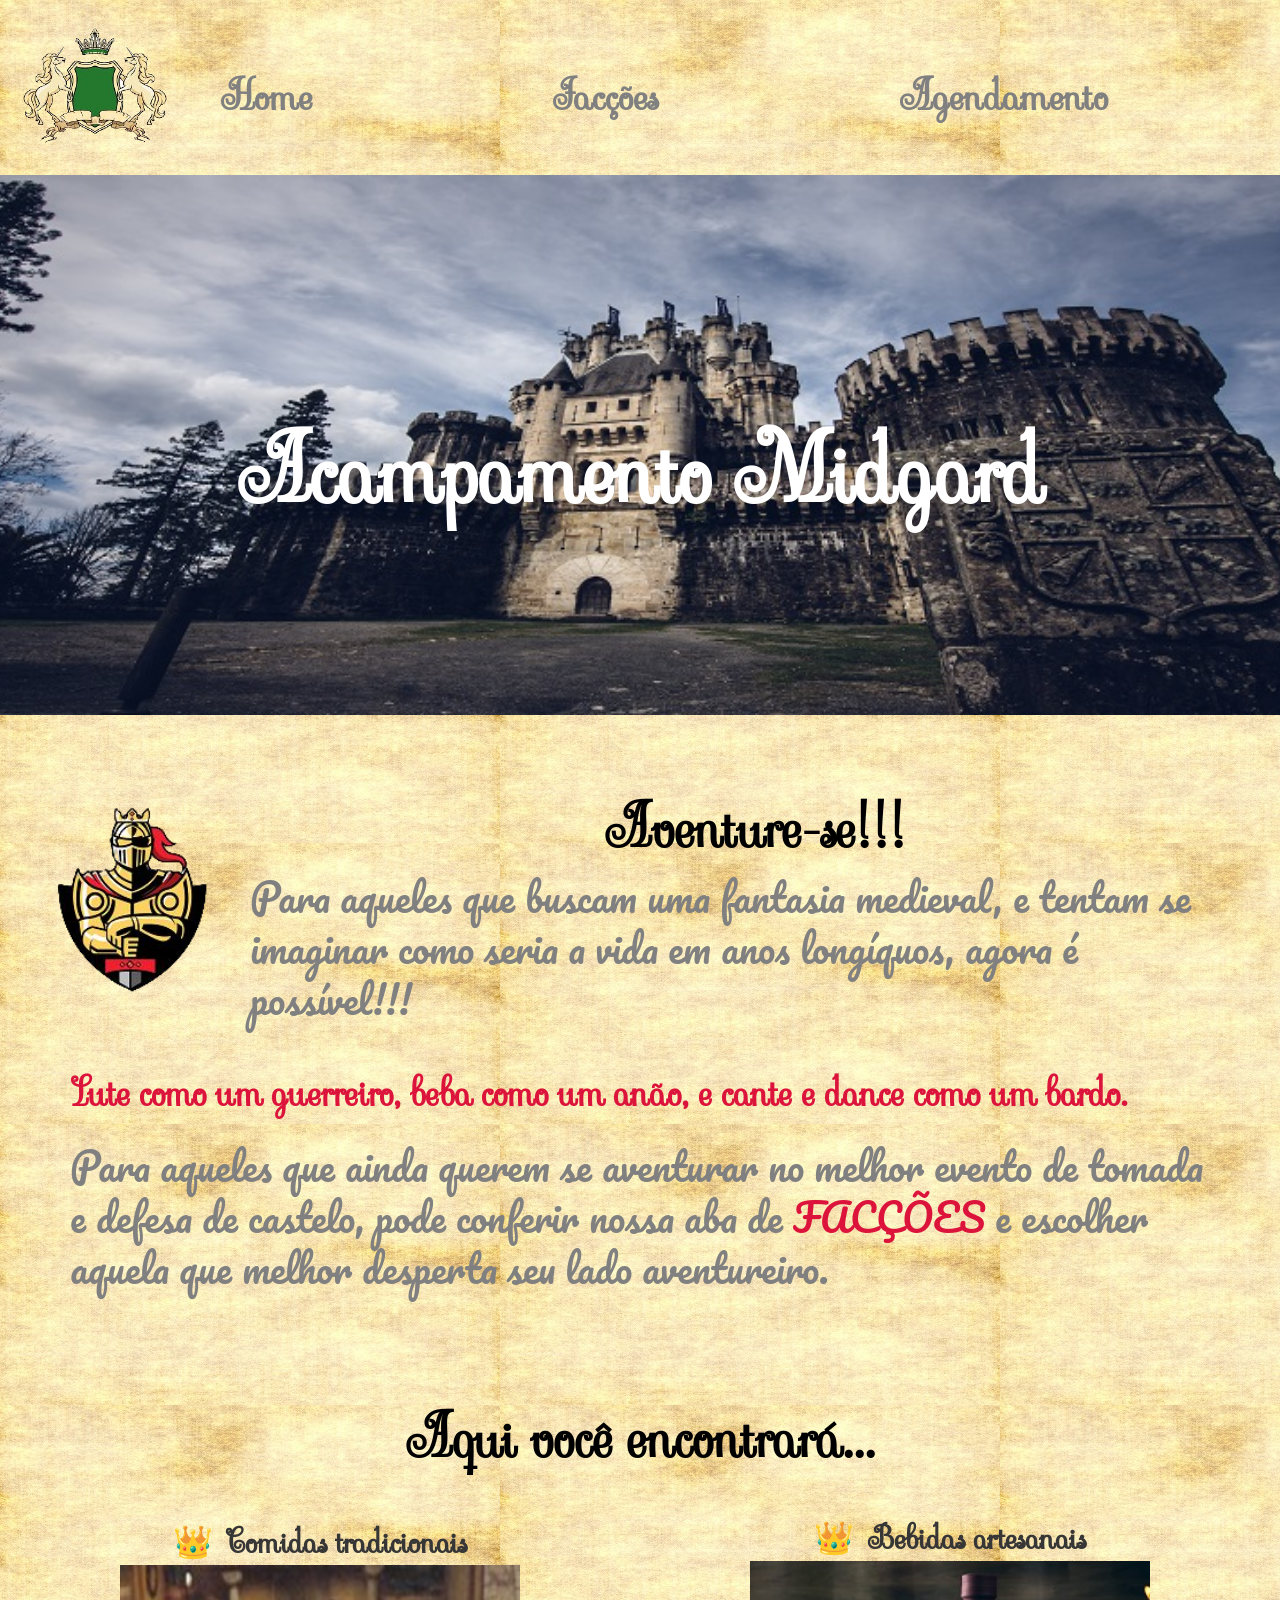
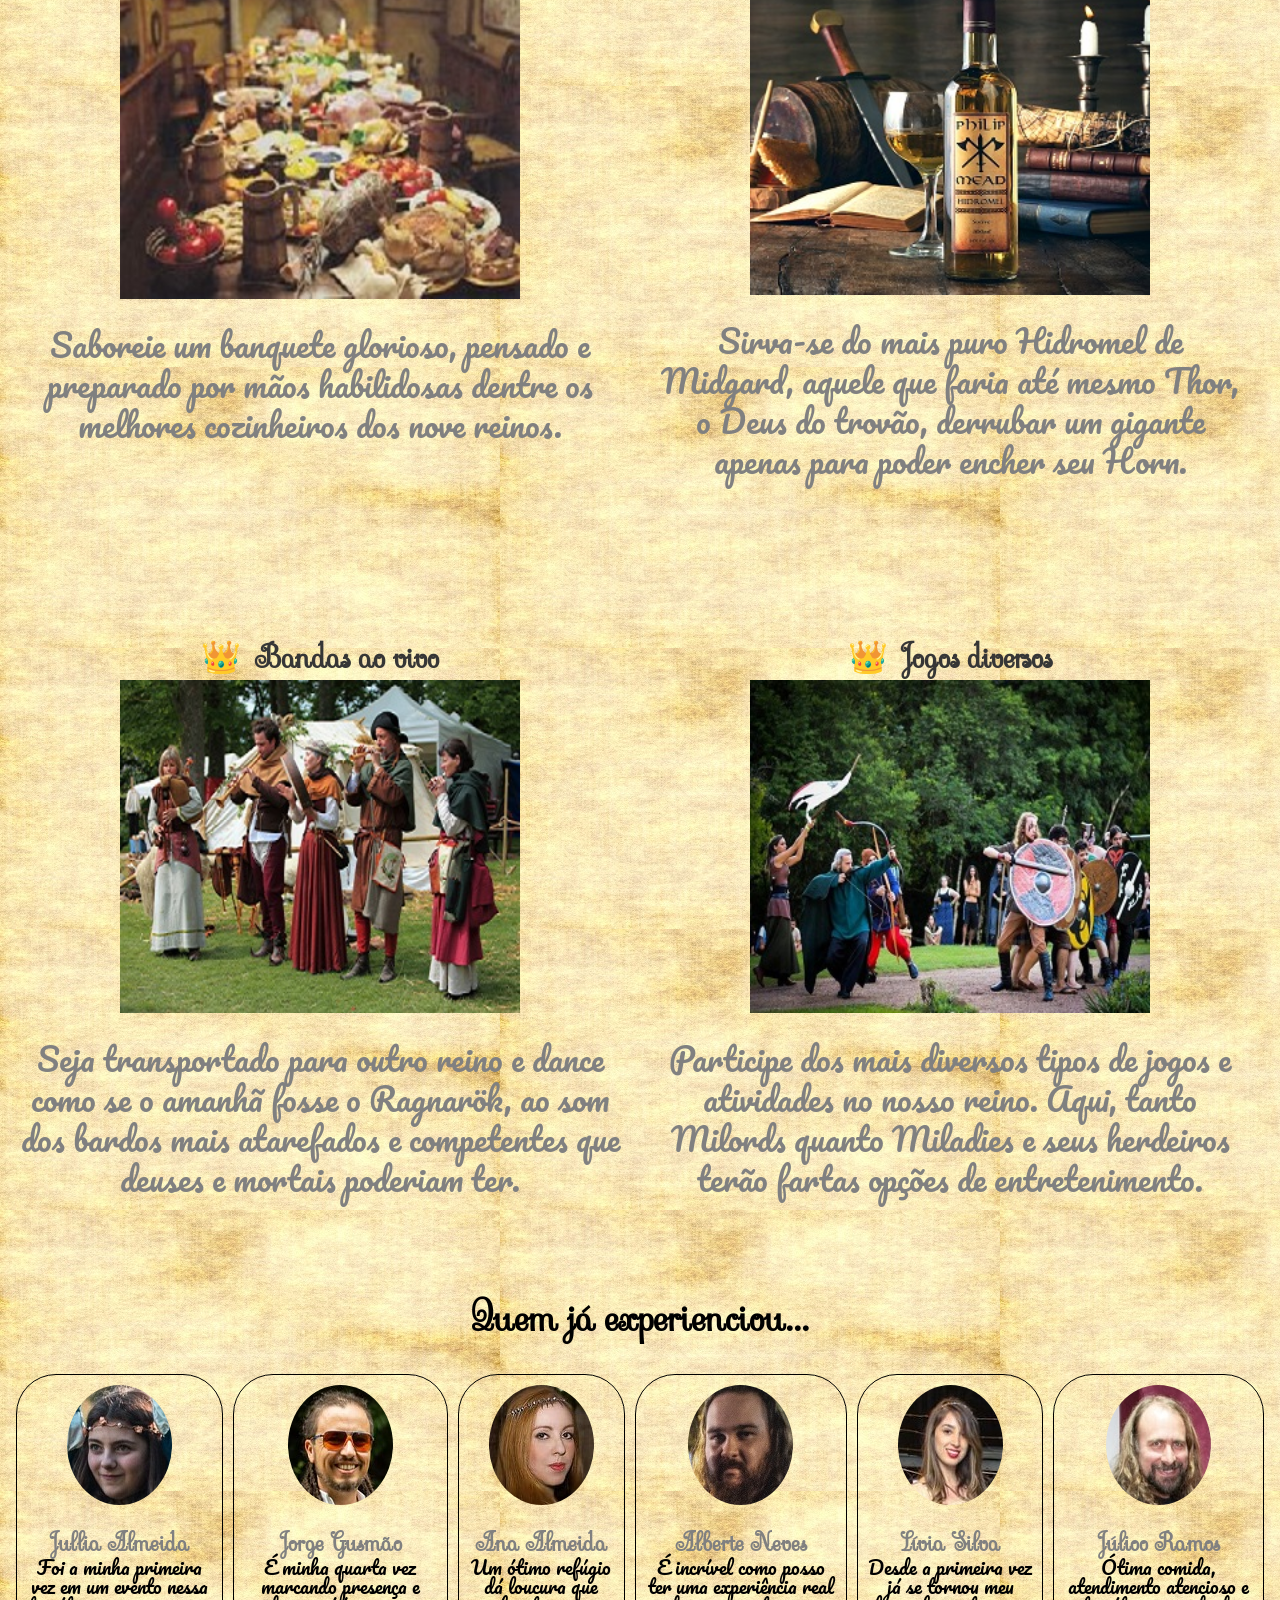
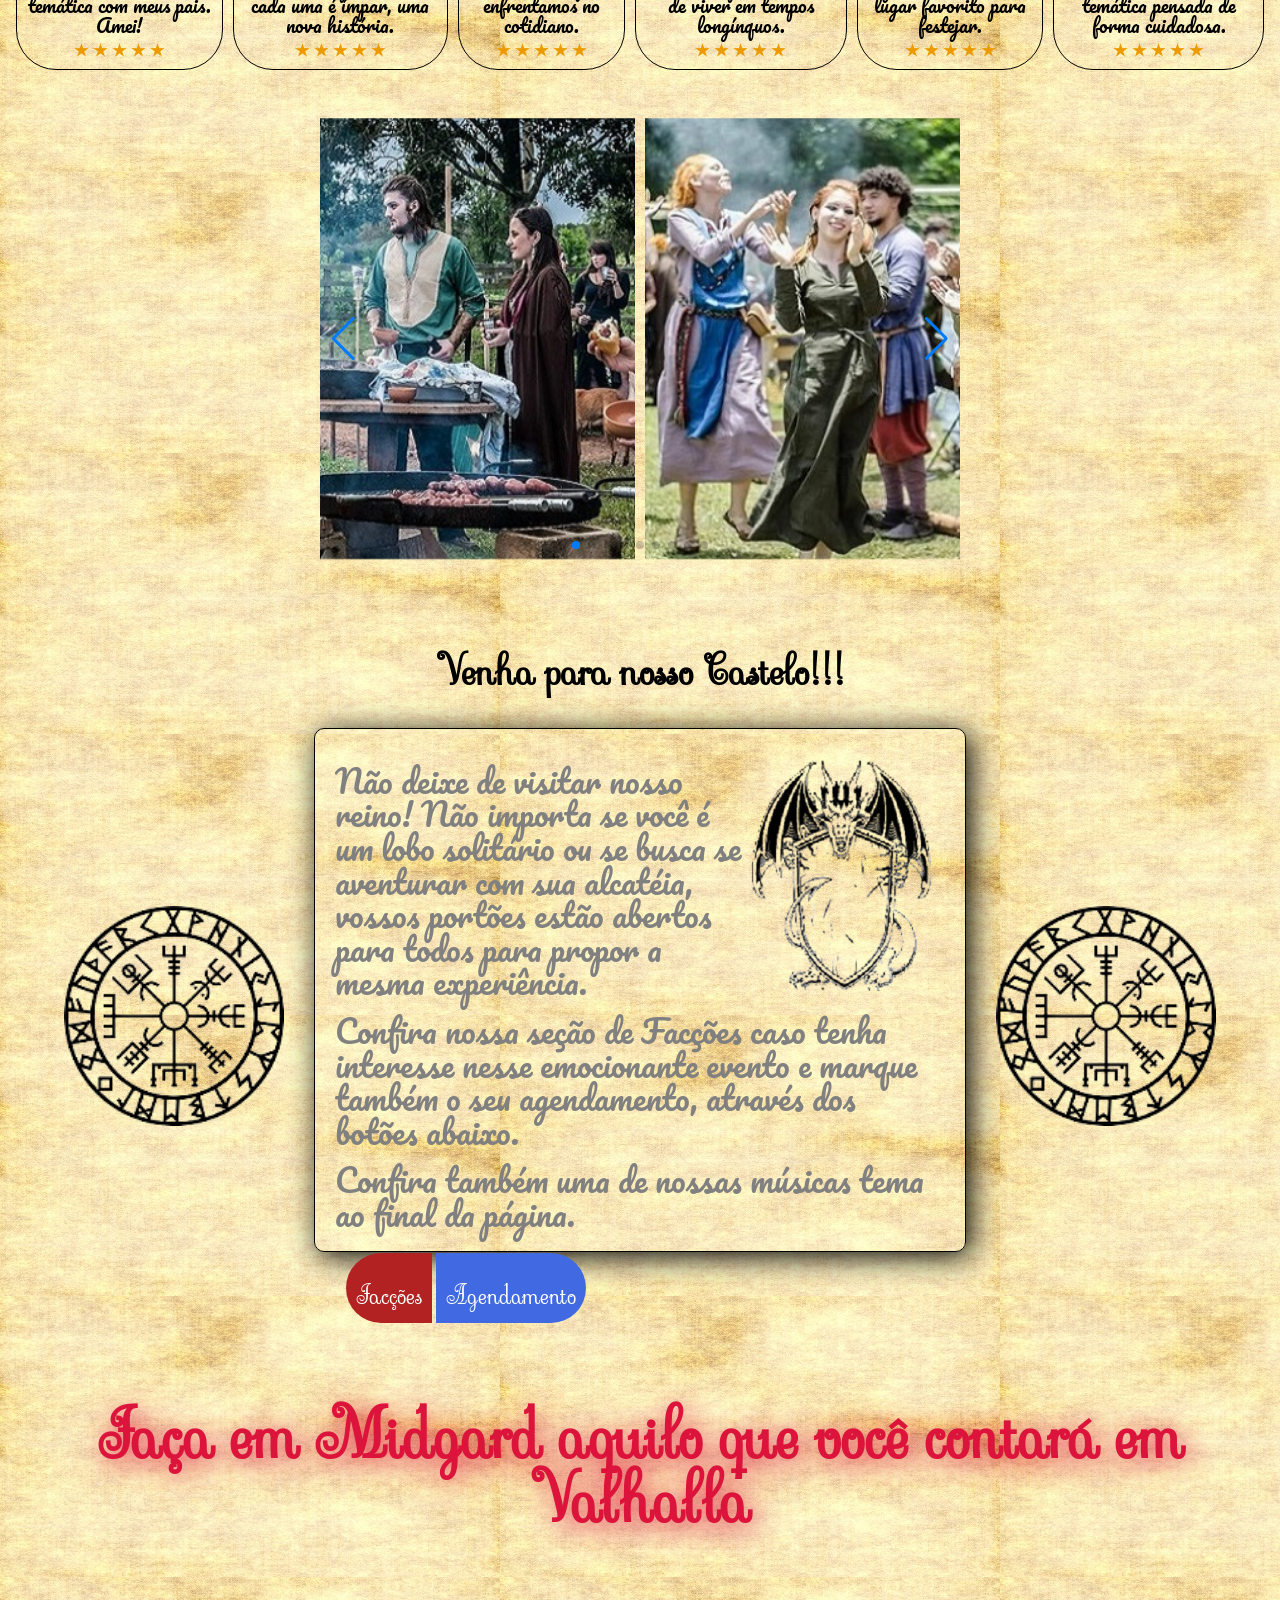
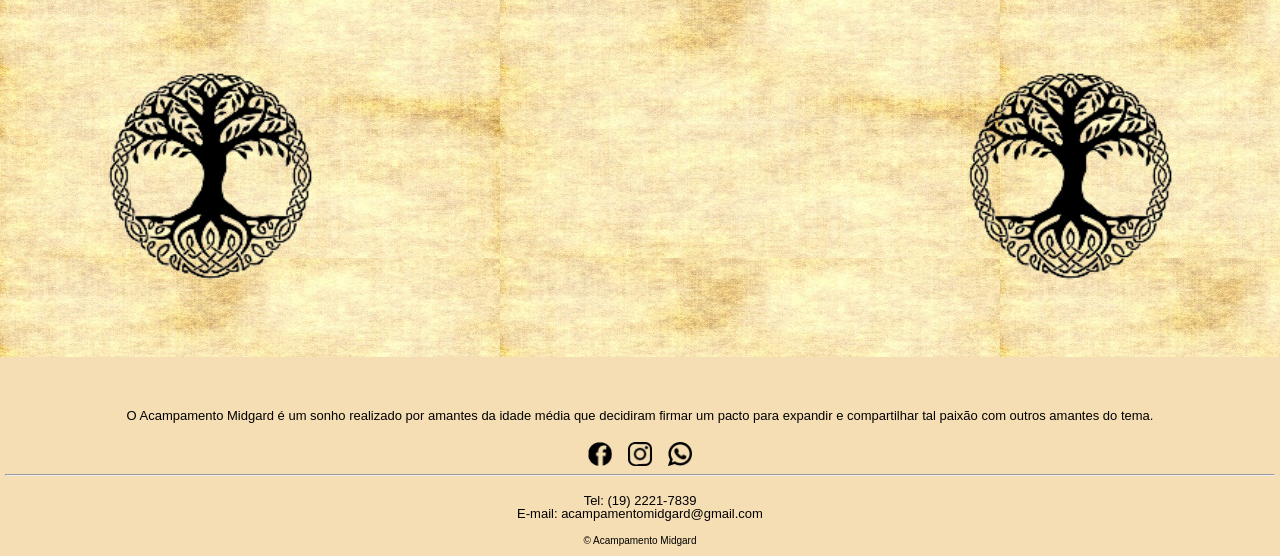
<file: index.html>
<!DOCTYPE html>
<html lang="pt-br">
	<head>
		<meta charset="UTF-8">
		<meta name="viewport" content="width=device-width, initial-scale=1.0">
		<title>Acampamento Midgard</title>
		<link rel="preconnect" href="https://fonts.googleapis.com"><link rel="preconnect" href="https://fonts.gstatic.com" crossorigin><link href="https://fonts.googleapis.com/css2?family=Sevillana&display=swap" rel="stylesheet">
		<link rel="preconnect" href="https://fonts.googleapis.com"><link rel="preconnect" href="https://fonts.gstatic.com" crossorigin><link href="https://fonts.googleapis.com/css2?family=Pacifico&display=swap" rel="stylesheet">
		<link rel="preconnect" href="https://fonts.googleapis.com"><link rel="preconnect" href="https://fonts.gstatic.com" crossorigin><link href="https://fonts.googleapis.com/css2?family=Open+Sans:wght@300&display=swap" rel="stylesheet">
		<link rel="stylesheet" href="./assets/style/reset.css">
		<link rel="stylesheet" href="https://cdn.jsdelivr.net/npm/swiper@8/swiper-bundle.min.css"/>
		<link rel="stylesheet" href="./assets/style/style.css">
		<link rel="stylesheet" href="./assets/style/faccoes.css">
		<link rel="stylesheet" href="./assets/style/responsivo.css">
		<link rel="stylesheet" href="./assets/style/agendamento.css">
	</head>

	<body>
		<header class="cabecalho">
			<div>
				<img src="./assets/img/44117.png" alt="Imagem de um logo com dois cavalos e um escudo verde ao meio" class="cabecalho__imagem">
			</div>
			<div class="cabecalho__links">
				<nav>
					<ul class="cabecalho__lista">
						<li><a href="index.html" class="cabecalho__link">Home</a></li>
						<li><a href="faccoes.html" class="cabecalho__link">Facções</a></li>
						<li><a href="agendamento.html" class="cabecalho__link">Agendamento</a></li>
					</ul>
				</nav>
			</div>
		</header>

		<main>
		<h1 class="titulo-principal">Acampamento Midgard</h1>
		<section class="introducao">
			<img src="./assets/img/300.png" alt="imagem de um cavaleiro com armadura dourada" class="introducao__imagem">
			<h2 class="introducao__titulo"> Aventure-se!!!</h2>
			<p class="introducao__texto">Para aqueles que buscam uma fantasia medieval, e tentam se imaginar como seria a vida em anos longíquos, agora é possível!!!</p>
			<p class="introducao__texto especial"> Lute como um guerreiro, beba como um anão, e cante e dance como um bardo.</p>
			<p class="introducao__texto">Para aqueles que ainda querem se aventurar no melhor evento de tomada e defesa de castelo, pode conferir nossa aba de <b>Facções</b> e escolher aquela que melhor desperta seu lado aventureiro.</p>
		</section>

		<section class="atividades">
			<h2 class="atividades__titulo">Aqui você encontrará...</h2>
			<ul class="atividades__lista">
				<li class="atividades__item">
					<h3 class="atividades__titulos">Comidas tradicionais</h3>
					<img src="./assets/img/comida.jpg" alt="mesa com comidas" class="atividades__imagem">
				<div class="atividades__divisao">
					<img src="./assets/img/estandarte.png" alt="estandarte">
					<p class="atividades__texto">Saboreie um banquete glorioso, pensado e preparado por mãos habilidosas dentre os melhores cozinheiros dos nove reinos.</p>
					<img src="./assets/img/estandarte.png" alt="estandarte">
				</div>
				</li>
				<li class="atividades__item">
					<h3 class="atividades__titulos">Bebidas artesanais</h3>
					<img src="./assets/img/hidromel.jpg" alt="garrafa de hidromel" class="atividades__imagem">
				<div class="atividades__divisao">
					<img src="./assets/img/estandarte.png" alt="estandarte">
					<p class="atividades__texto">Sirva-se do mais puro Hidromel de Midgard, aquele que faria até mesmo Thor, o Deus do trovão, derrubar um gigante apenas para poder encher seu Horn.</p>
					<img src="./assets/img/estandarte.png" alt="estandarte">
				</div>
				</li>
				<li class="atividades__item">
					<h3 class="atividades__titulos">Bandas ao vivo</h3>
					<img src="./assets/img/banda.jpg" alt="banda medieval" class="atividades__imagem">
				<div class="atividades__divisao">
					<img src="./assets/img/estandarte.png" alt="estandarte">
					<p class="atividades__texto">Seja transportado para outro reino e dance como se o amanhã fosse o Ragnarök, ao som dos bardos mais atarefados e competentes que deuses e mortais poderiam ter.</p>
					<img src="./assets/img/estandarte.png" alt="estandarte">
				</div>
				</li>
				<li class="atividades__item">
					<h3 class="atividades__titulos">Jogos diversos</h3>
					<img src="./assets/img/medieval.jpg" alt="pessoas em fantasias medievais" class="atividades__imagem">
				<div class="atividades__divisao">
					<img src="./assets/img/estandarte.png">
					<p class="atividades__texto">Participe dos mais diversos tipos de jogos e atividades no nosso reino. Aqui, tanto Milords quanto Miladies e seus herdeiros terão fartas opções de entretenimento.</p>
					<img src="./assets/img/estandarte.png">
				</div>
				</li>
			</ul>
		</section>

		<h2 class="depoimentos__titulo">Quem já experienciou...</h2>
		<section class="depoimentos">
			<div class="depoimentos__container">
			 <div class="depoimentos__clientes">
			   	<img src="./assets/img/rosto1.jpg" class="depoimentos__foto">
			    <h3 class="depoimentos__nome">Jullia Almeida</h3>
			   	<p class="depoimentos__texto">Foi a minha primeira vez em um evento nessa temática com meus pais. Amei!</p>
			   	<img src="./assets/img/estrelas.png" class="depoimentos__estrelas">
			  </div>
		     <div class="depoimentos__clientes">
		    	<img src="./assets/img/rosto2.jpg" class="depoimentos__foto">
		    	<h3 class="depoimentos__nome">Jorge Gusmão</h3>
		    	<p class="depoimentos__texto">É minha quarta vez marcando presença e cada uma é ímpar, uma nova história.</p>
			    <img src="./assets/img/estrelas.png" class="depoimentos__estrelas">
			  </div>
			  <div class="depoimentos__clientes">
		    	<img src="./assets/img/rosto3.jpg" class="depoimentos__foto">
		    	<h3 class="depoimentos__nome">Ana Almeida</h3>
		    	<p class="depoimentos__texto">Um ótimo refúgio dá loucura que enfrentamos no cotidiano.</p>
			    <img src="./assets/img/estrelas.png" class="depoimentos__estrelas">
			  </div>
			  <div class="depoimentos__clientes">
		    	<img src="./assets/img/rosto4.jpg" class="depoimentos__foto">
		    	<h3 class="depoimentos__nome">Alberte Neves</h3>
		    	<p class="depoimentos__texto">É incrível como posso ter uma experiência real de viver em tempos longínquos.</p>
			    <img src="./assets/img/estrelas.png" class="depoimentos__estrelas">
			  </div>
			  <div class="depoimentos__clientes">
		    	<img src="./assets/img/rosto5.jpg" class="depoimentos__foto">
		    	<h3 class="depoimentos__nome">Lívia Silva</h3>
		    	<p class="depoimentos__texto">Desde a primeira vez já se tornou meu lugar favorito para festejar.</p>
			    <img src="./assets/img/estrelas.png" class="depoimentos__estrelas">
			  </div>
			  <div class="depoimentos__clientes">
		    	<img src="./assets/img/rosto6.jpg" class="depoimentos__foto">
		    	<h3 class="depoimentos__nome">Júlioo Ramos</h3>
		    	<p class="depoimentos__texto">Ótima comida, atendimento atencioso e temática pensada de forma cuidadosa.</p>
			    <img src="./assets/img/estrelas.png" class="depoimentos__estrelas">
			  </div>
			 </div>
		</section>

		<section class="fotos">
			<!-- Slider main container -->
			<div class="carrossel__container">
			<div class="swiper">
			  <!-- Additional required wrapper -->
			  <!-- If we need pagination -->
			  <div class="swiper-pagination"></div>

			  <div class="swiper-wrapper">
			    <!-- Slides -->
			    <div class="swiper-slide"><img src="./assets/img/medieval1.jpg" alt=""></div>
			    <div class="swiper-slide"><img src="./assets/img/medieval2.jpg" alt=""></div>
			    <div class="swiper-slide"><img src="./assets/img/medieval3.jpg" alt=""></div>
			    <div class="swiper-slide"><img src="./assets/img/medieval4.jpg" alt=""></div>
			    <div class="swiper-slide"><img src="./assets/img/medieval5.jpg" alt=""></div>
			    <div class="swiper-slide"><img src="./assets/img/medieval6.jpg" alt=""></div>
			    <div class="swiper-slide"><img src="./assets/img/medieval7.jpg" alt=""></div>
			    <div class="swiper-slide"><img src="./assets/img/medieval8.jpg" alt=""></div>
			    <div class="swiper-slide"><img src="./assets/img/medieval9.jpg" alt=""></div>
			    <div class="swiper-slide"><img src="./assets/img/medieval10.jpg" alt=""></div>
			  </div>

			  <!-- If we need navigation buttons -->
			  <div class="swiper-button-prev"></div>
			  <div class="swiper-button-next"></div>
			</div>
		</section>

		<section class="secao-final">
			<h2 class="secao-final__titulo">Venha para nosso Castelo!!!</h2>
			<div class="secao-final__divisao">
				<div>
					<img src="./assets/img/simbolo2.png" class="secao-final__simbolo">
				</div>
			<div>
				<div class="secao-final__container">
					<img src="./assets/img/1260.png" class="secao-final__imagem">
					<p class="secao-final__texto">Não deixe de visitar nosso reino! Não importa se você é um lobo solitário ou se busca se aventurar com sua alcatéia, vossos portões estão abertos para todos para propor a mesma experiência.</p>
					<p class="secao-final__texto">Confira nossa seção de Facções caso tenha interesse nesse emocionante evento e marque também o seu agendamento, através dos botões abaixo.</p>
					<p class="secao-final__texto">Confira também uma de nossas músicas tema ao final da página.</p>
				</div>
				<div class="secao-final__container-seguinte">
					<a href="faccoes.html" class="secao-final__botao">Facções</a>
					<a href="agendamento.html" class="secao-final__botao">Agendamento</a>
				</div>
			</div>
				<div>
					<img src="./assets/img/simbolo2.png" class="secao-final__simbolo">
				</div>
			</div>
		</section>

		<h2 class="texto-final">Faça em Midgard aquilo que você contará em Valhalla</h2>
		<section class="fim">
			<div>
				<img src="./assets/img/simbolo3.png">
			</div>
			<div class="video">
				<iframe width="100%" height="315" src="https://www.youtube.com/embed/-3qjtPdaYlY" title="YouTube video player" frameborder="0" allow="accelerometer; autoplay; clipboard-write; encrypted-media; gyroscope; picture-in-picture; web-share" allowfullscreen></iframe>
			</div>
			<div>
				<img src="./assets/img/simbolo3.png">
			</div>
		</section>

		<footer class="rodape">
			<p class="rodape__texto">O Acampamento Midgard é um sonho realizado por amantes da idade média que decidiram firmar um pacto para expandir e compartilhar tal paixão com outros amantes do tema.</p>
			<div class="rodape__icones">
				<img src="./assets/img/icone1.png" class="rodape__imagem">
				<img src="./assets/img/icone2.png" class="rodape__imagem">
				<img src="./assets/img/icone3.png" class="rodape__imagem">
			</div>
			<hr/>
			<div class="rodape__contato">
				<p class="rodape__contato-texto">Tel: (19) 2221-7839</p>
				<p class="rodape__contato-texto">E-mail: acampamentomidgard@gmail.com</p>
				<p class="rodape__contato-texto-final">&copy; Acampamento Midgard</p>
			</div>
		</footer>
		</main>

	<script src="https://cdn.jsdelivr.net/npm/swiper@8/swiper-bundle.min.js"></script>
	<script>
		const swiper = new Swiper('.swiper', {
  			spaceBetween: 10,
  			 slidesPerView: 2,
  			 pagination: {
    			el: '.swiper-pagination',
    			type: 'bullets',
  			},
		});
	</script>
	</body>
	
</html>
</file>
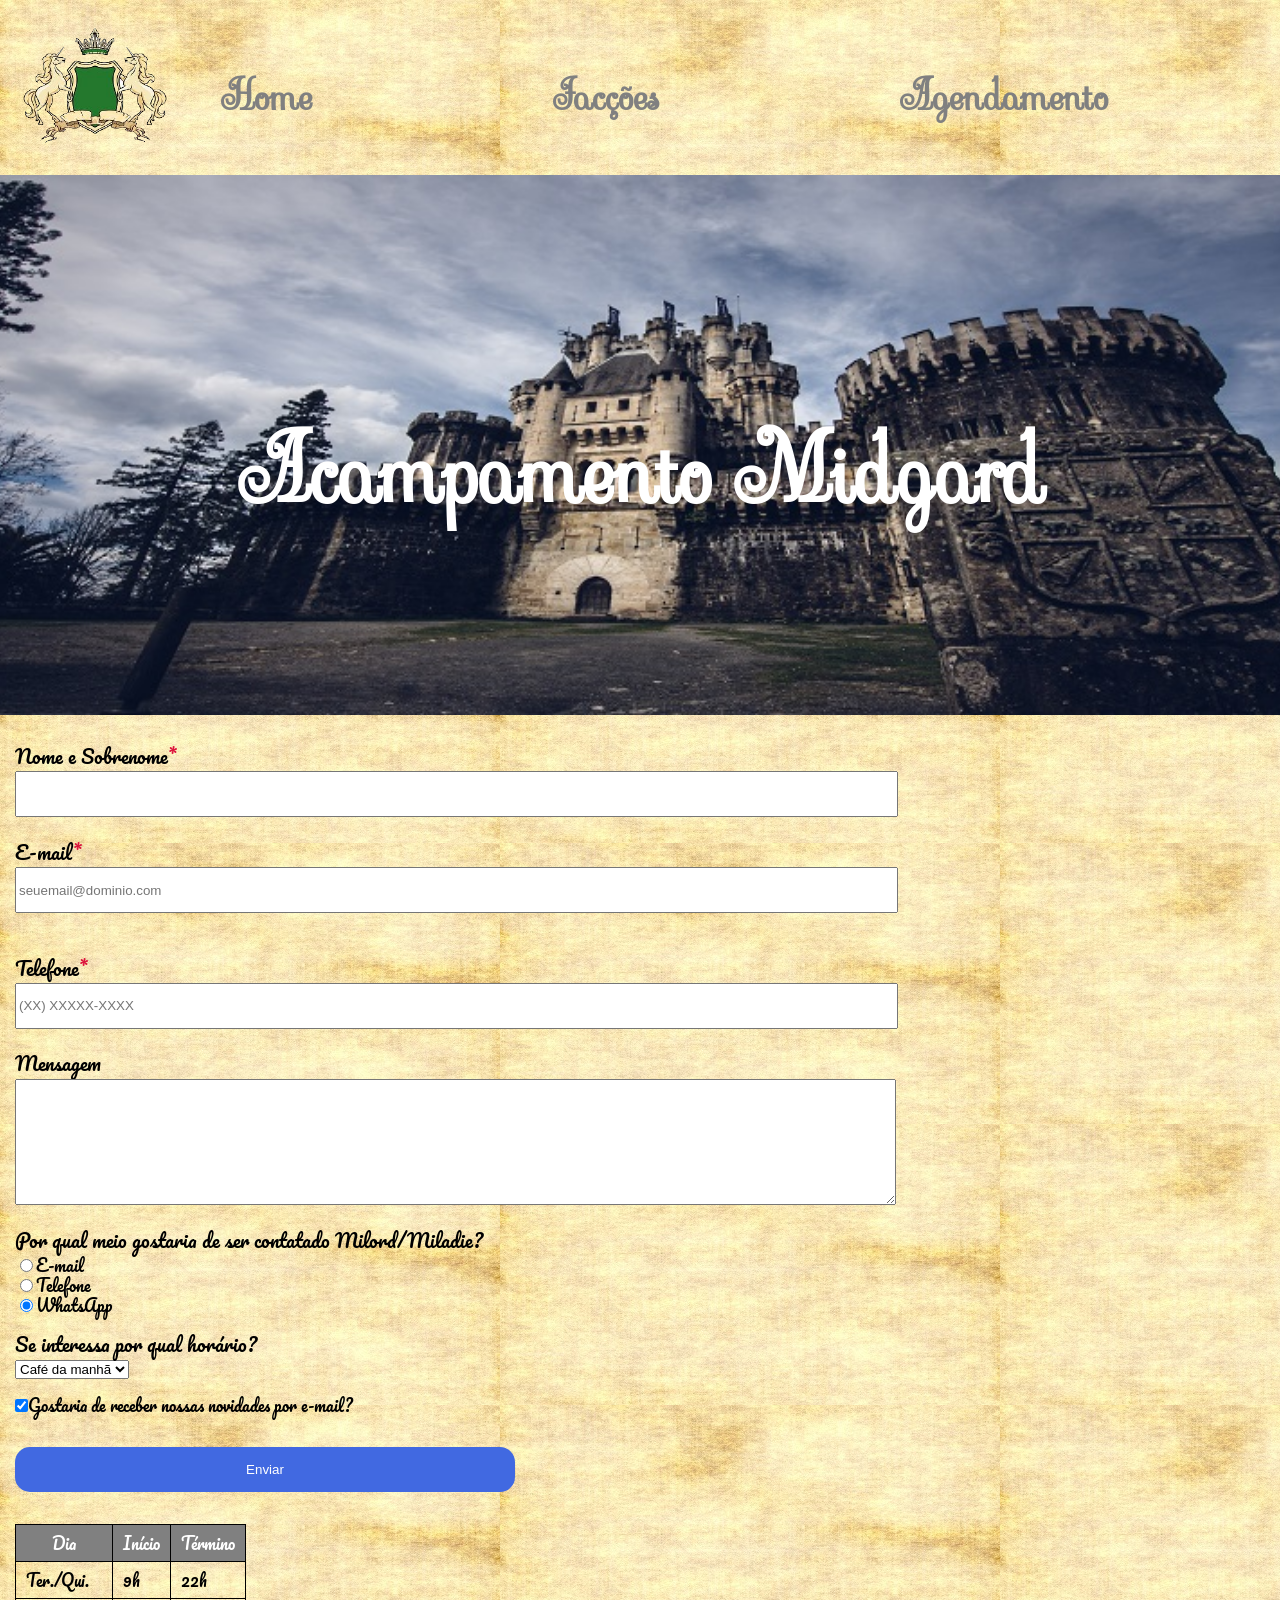
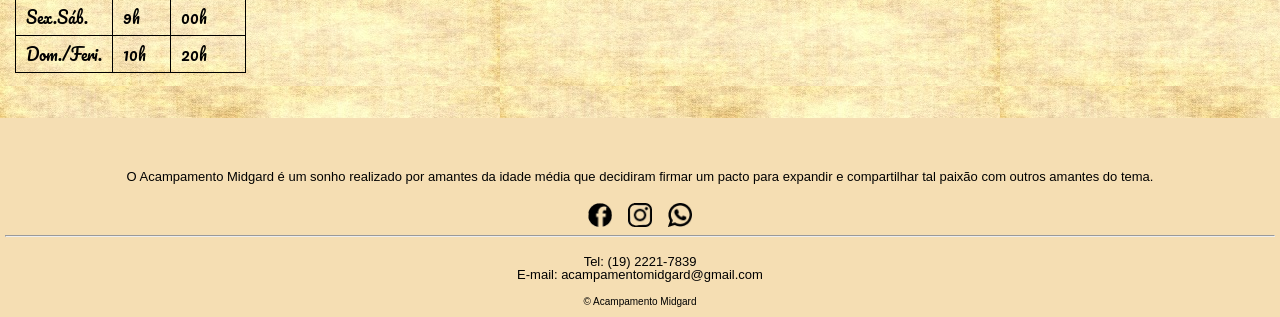
<file: agendamento.html>
<!DOCTYPE html>
<html lang="pt-br">
	<head>
		<meta charset="UTF-8">
		<meta name="viewport" content="width=device-width, initial-scale=1.0">
		<title>Acampamento Midgard</title>
		<link rel="preconnect" href="https://fonts.googleapis.com"><link rel="preconnect" href="https://fonts.gstatic.com" crossorigin><link href="https://fonts.googleapis.com/css2?family=Sevillana&display=swap" rel="stylesheet">
		<link rel="preconnect" href="https://fonts.googleapis.com"><link rel="preconnect" href="https://fonts.gstatic.com" crossorigin><link href="https://fonts.googleapis.com/css2?family=Pacifico&display=swap" rel="stylesheet">
		<link rel="preconnect" href="https://fonts.googleapis.com"><link rel="preconnect" href="https://fonts.gstatic.com" crossorigin><link href="https://fonts.googleapis.com/css2?family=Open+Sans:wght@300&display=swap" rel="stylesheet">
		<link rel="stylesheet" href="./assets/style/reset.css">
		<link rel="stylesheet" href="https://cdn.jsdelivr.net/npm/swiper@8/swiper-bundle.min.css"/>
		<link rel="stylesheet" href="./assets/style/style.css">
		<link rel="stylesheet" href="./assets/style/faccoes.css">
		<link rel="stylesheet" href="./assets/style/responsivo.css">
		<link rel="stylesheet" href="./assets/style/agendamento.css">
	</head>

	<body>
		<header class="cabecalho">
			<div>
				<img src="./assets/img/44117.png" class="cabecalho__imagem">
			</div>
			<div class="cabecalho__links">
				<nav>
					<ul class="cabecalho__lista">
						<li><a href="index.html" class="cabecalho__link">Home</a></li>
						<li><a href="faccoes.html" class="cabecalho__link">Facções</a></li>
						<li><a href="agendamento.html" class="cabecalho__link">Agendamento</a></li>
					</ul>
				</nav>
			</div>
		</header>

		<main>
			<h1 class="titulo-principal">Acampamento Midgard</h1>
			<section class="formulario">
				<form class="formularios">
					<div>
						<label for="nome" class="formulario__nome">Nome e Sobrenome<b>*</b></label>
						<input type="name" id="nome e sobrenome" class="formulario__tipo">

						<label for="email" class="formulario__nome">E-mail<b>*</b></label>
						<input type="email" id="email" placeholder="seuemail@dominio.com" class="formulario__tipo">

						<label for="telefone" class="formulario__nome">Telefone<b>*</b></label>
						<input type="tel" id="telefone" placeholder="(XX) XXXXX-XXXX" class="formulario__tipo">

						<label for="mensagem" class="formulario__nome">Mensagem</label>
						<textarea cols="50" rows="10" id="mensagem" class="formulario__mensagem"></textarea>
					</div>

					<fieldset>
						<legend class="formulario__nome">Por qual meio gostaria de ser contatado Milord/Miladie?</legend>
						<label for="radio-email" class="formulario__contato"><input type="radio" name="contato" value="email" id="radio-email">E-mail</label>
						<label for="radio-telefone" class="formulario__contato"><input type="radio" name="contato" value="telefone" id="radio-telefone">Telefone</label>
						<label for="radio-whatsapp" class="formulario__contato"><input type="radio" name="contato" value="whatsapp" id="radio-whatsapp" checked>WhatsApp</label>

						<label class="formulario__nome">Se interessa por qual horário?</label>
						<select>
							<option>Café da manhã</option>
							<option>Almoço</option>
							<option>Janta</option>
						</select>
					</fieldset>

					<label><input type="checkbox" checked class="caixa">Gostaria de receber nossas novidades por e-mail?</label>

					<input type="submit" value="Enviar" class="enviar">
				</form>
			</section>

				<table>
				<thead>
					<th>Dia</th>
					<th>Início</th>
					<th>Término</th>
				</thead>
				<tbody>
					<tr>
						<td>Ter./Qui.</td>
						<td>9h</td>
						<td>22h</td>
					</tr>
					<tr>
						<td>Sex.Sáb.</td>
						<td>9h</td>
						<td>00h</td>
					</tr>
					<tr>
						<td>Dom./Feri.</td>
						<td>10h</td>
						<td>20h</td>
					</tr>
				</tbody>
			</table>

			<footer class="rodape">
			<p class="rodape__texto">O Acampamento Midgard é um sonho realizado por amantes da idade média que decidiram firmar um pacto para expandir e compartilhar tal paixão com outros amantes do tema.</p>
			<div class="rodape__icones">
				<img src="./assets/img/icone1.png" class="rodape__imagem">
				<img src="./assets/img/icone2.png" class="rodape__imagem">
				<img src="./assets/img/icone3.png" class="rodape__imagem">
			</div>
			<hr/>
			<div class="rodape__contato">
				<p class="rodape__contato-texto">Tel: (19) 2221-7839</p>
				<p class="rodape__contato-texto">E-mail: acampamentomidgard@gmail.com</p>
				<p class="rodape__contato-texto-final">&copy; Acampamento Midgard</p>
			</div>
		</footer>
		</main>

	</body>
	</html>
</file>
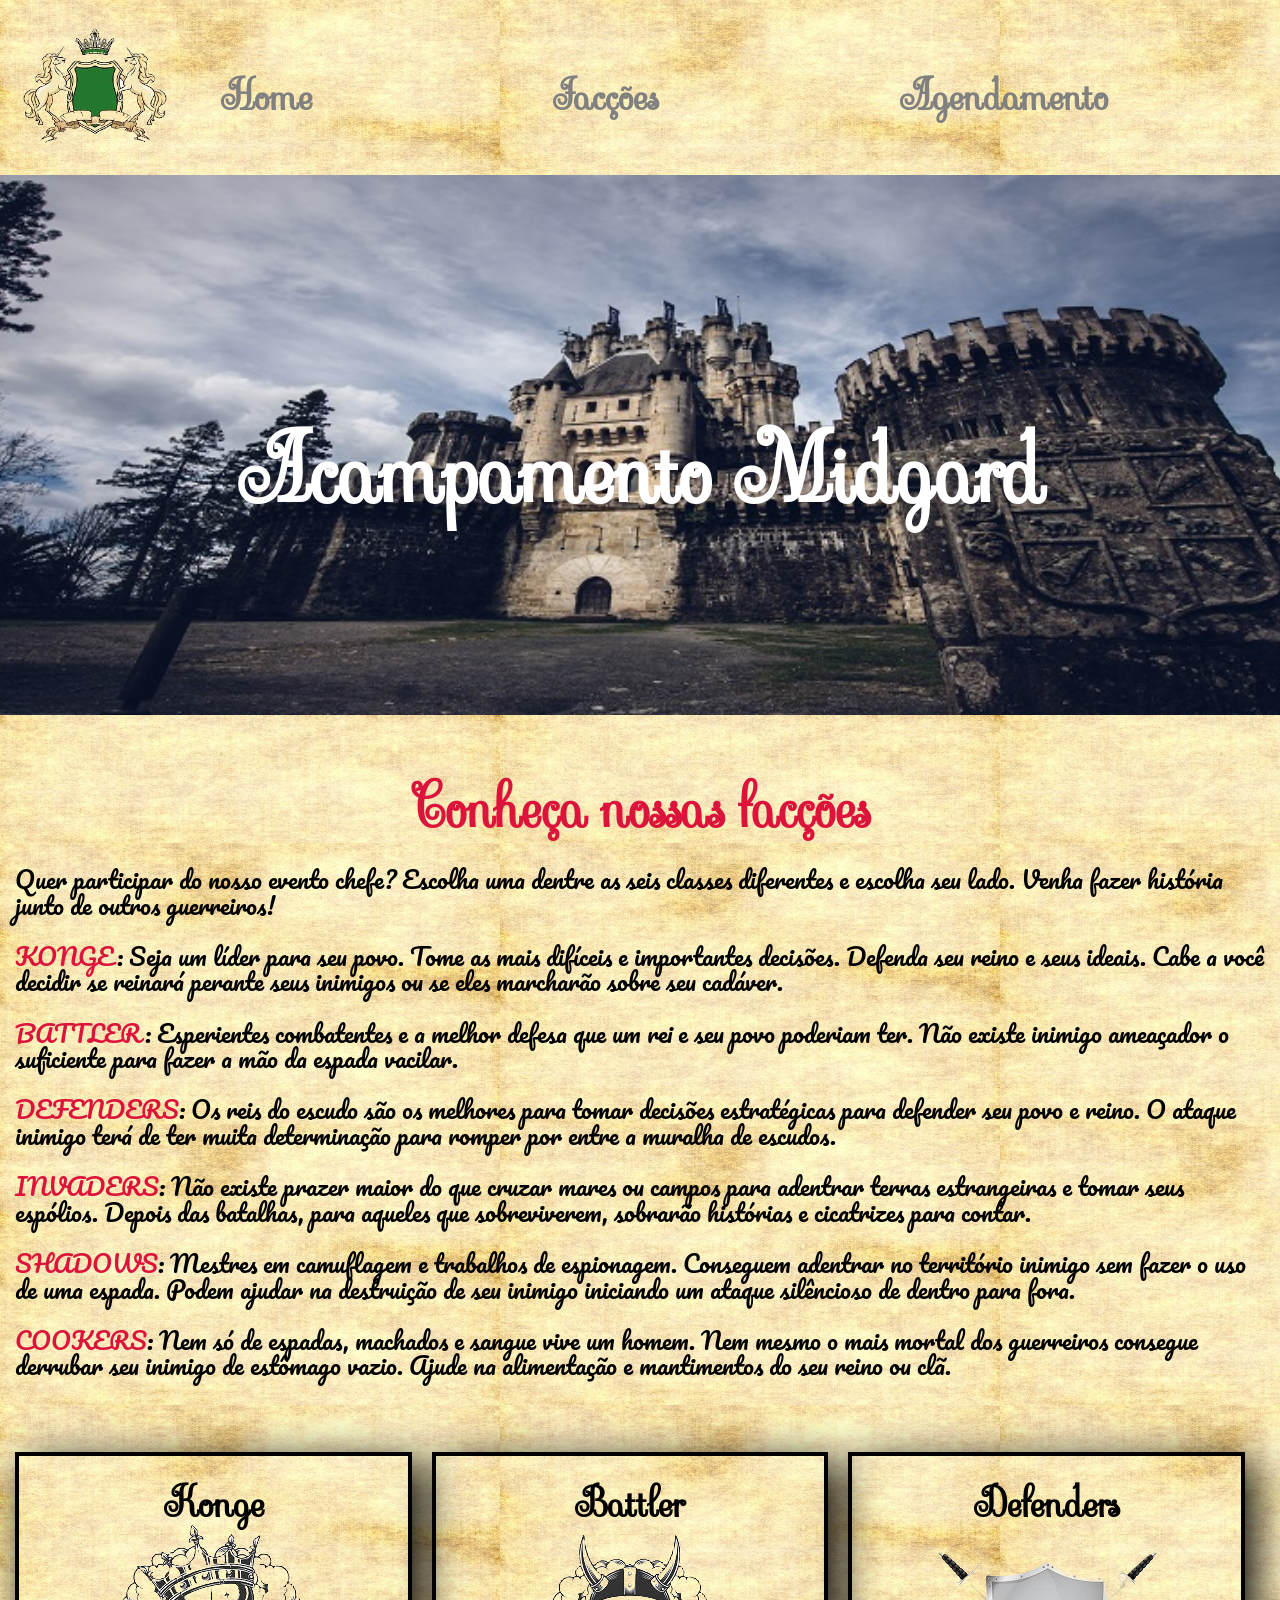
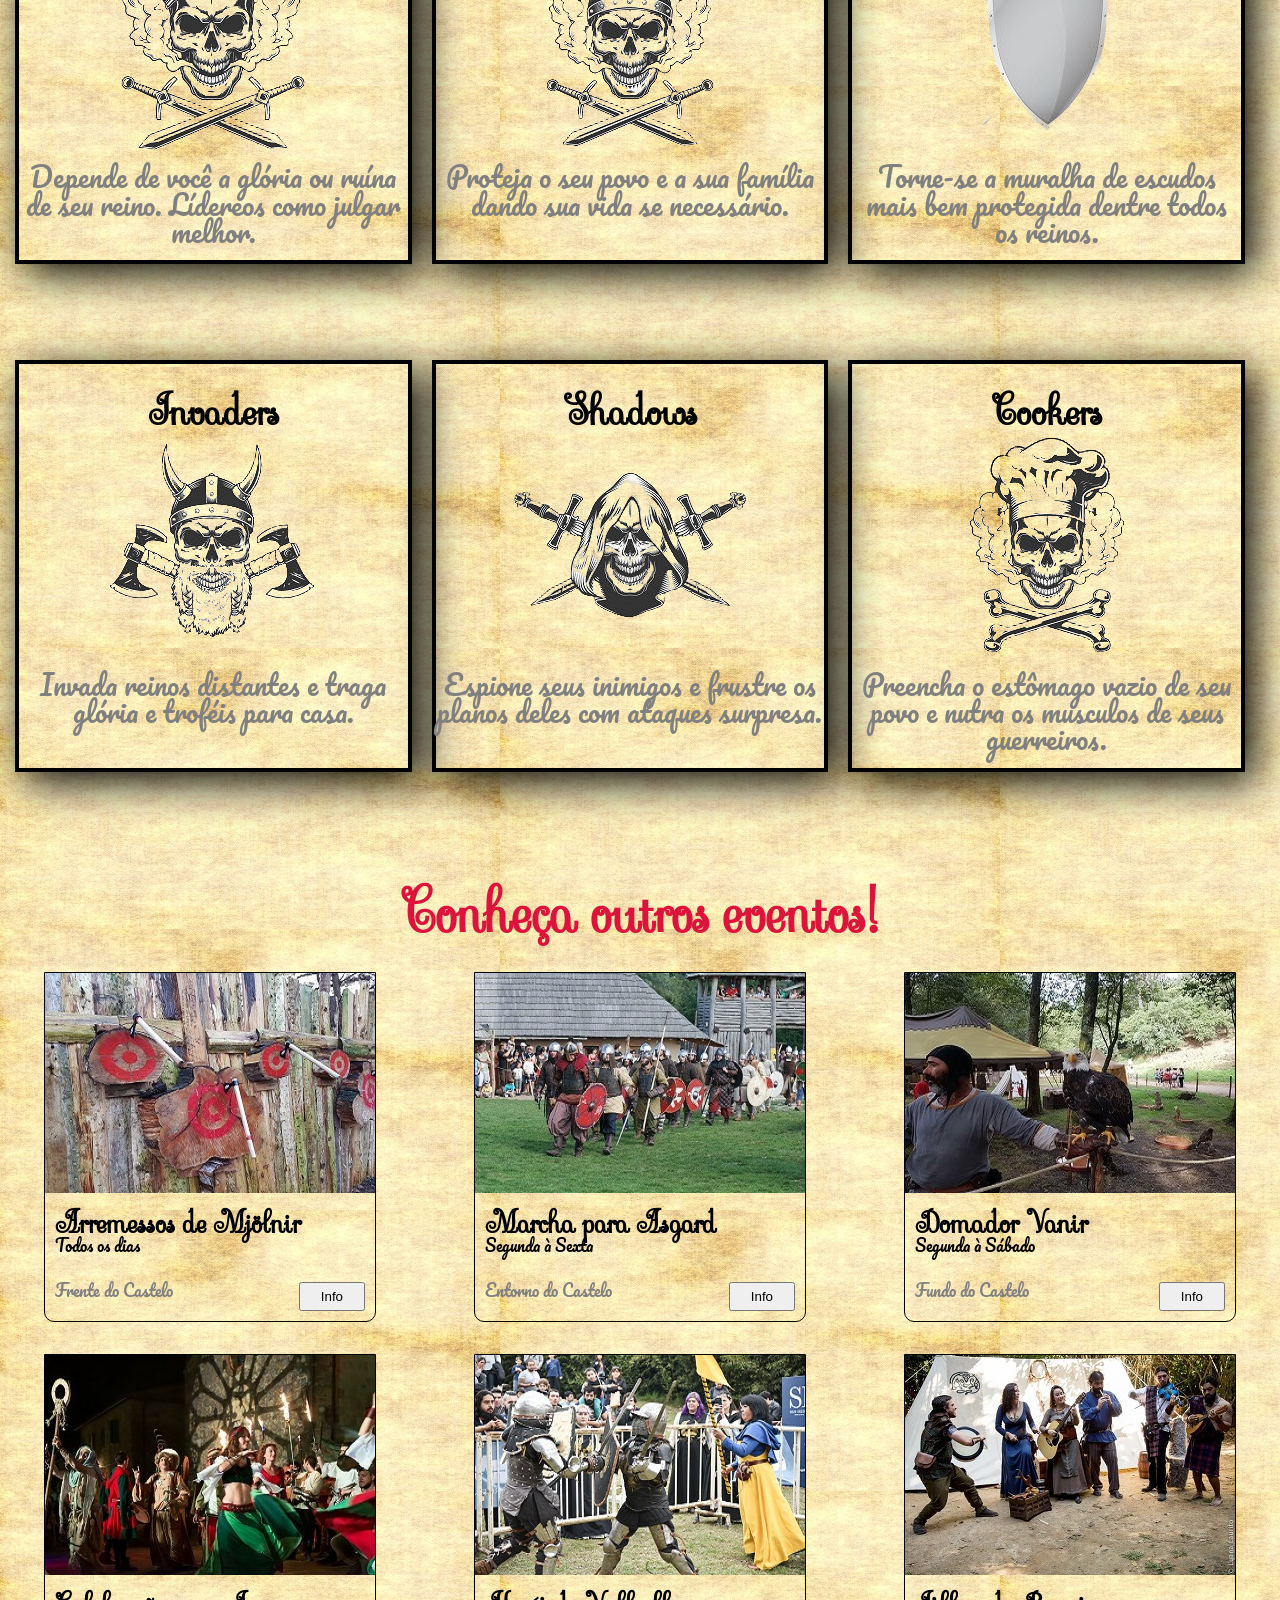
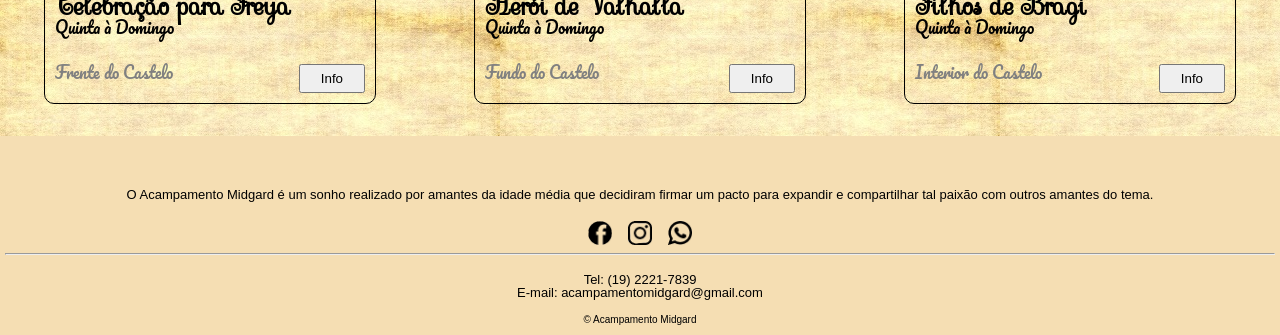
<file: faccoes.html>
<!DOCTYPE html>
<html lang="pt-br">
	<head>
		<meta charset="UTF-8">
		<meta name="viewport" content="width=device-width, initial-scale=1.0">
		<title>Acampamento Midgard</title>
		<link rel="preconnect" href="https://fonts.googleapis.com"><link rel="preconnect" href="https://fonts.gstatic.com" crossorigin><link href="https://fonts.googleapis.com/css2?family=Sevillana&display=swap" rel="stylesheet">
		<link rel="preconnect" href="https://fonts.googleapis.com"><link rel="preconnect" href="https://fonts.gstatic.com" crossorigin><link href="https://fonts.googleapis.com/css2?family=Pacifico&display=swap" rel="stylesheet">
		<link rel="preconnect" href="https://fonts.googleapis.com"><link rel="preconnect" href="https://fonts.gstatic.com" crossorigin><link href="https://fonts.googleapis.com/css2?family=Open+Sans:wght@300&display=swap" rel="stylesheet">
		<link rel="stylesheet" href="./assets/style/reset.css">
		<link rel="stylesheet" href="https://cdn.jsdelivr.net/npm/swiper@8/swiper-bundle.min.css"/>
		<link rel="stylesheet" href="./assets/style/style.css">
		<link rel="stylesheet" href="./assets/style/faccoes.css">
		<link rel="stylesheet" href="./assets/style/responsivo.css">
	</head>

	<body>
		<header class="cabecalho">
			<div>
				<img src="./assets/img/44117.png" class="cabecalho__imagem">
			</div>
			<div class="cabecalho__links">
				<nav>
					<ul class="cabecalho__lista">
						<li><a href="index.html" class="cabecalho__link">Home</a></li>
						<li><a href="faccoes.html" class="cabecalho__link">Facções</a></li>
						<li><a href="agendamento.html" class="cabecalho__link">Agendamento</a></li>
					</ul>
				</nav>
			</div>
		</header>

		<main>
			<h1 class="titulo-principal">Acampamento Midgard</h1>
			<h2 class="faccoes-titulo">Conheça nossas facções</h2>
			<section class="faccoes">
				<div class="faccoes__container">
					<p class="faccoes__texto">Quer participar do nosso evento chefe? Escolha uma dentre as seis classes diferentes e escolha seu lado. Venha fazer história junto de outros guerreiros!</p>
					<p class="faccoes__texto"><b>Konge</b>: Seja um líder para seu povo. Tome as mais difíceis e importantes decisões. Defenda seu reino e seus ideais. Cabe a você decidir se reinará perante seus inimigos ou se eles marcharão sobre seu cadáver.</p>
					<p class="faccoes__texto"><b>Battler</b>: Esperientes combatentes e a melhor defesa que um rei e seu povo poderiam ter. Não existe inimigo ameaçador o suficiente para fazer a mão da espada vacilar.</p>
					<p class="faccoes__texto"><b>Defenders</b>: Os reis do escudo são os melhores para tomar decisões estratégicas para defender seu povo e reino. O ataque inimigo terá de ter muita determinação para romper por entre a muralha de escudos.</p>
					<p class="faccoes__texto"><b>Invaders</b>: Não existe prazer maior do que cruzar mares ou campos para adentrar terras estrangeiras e tomar seus espólios. Depois das batalhas, para aqueles que sobreviverem, sobrarão histórias e cicatrizes para contar.</p>
					<p class="faccoes__texto"><b>Shadows</b>: Mestres em camuflagem e trabalhos de espionagem. Conseguem adentrar no território inimigo sem fazer o uso de uma espada. Podem ajudar na destruição de seu inimigo iniciando um ataque silêncioso de dentro para fora.</p>
					<p class="faccoes__texto"><b>Cookers</b>: Nem só de espadas, machados e sangue vive um homem. Nem mesmo o mais mortal dos guerreiros consegue derrubar seu inimigo de estômago vazio. Ajude na alimentação e mantimentos do seu reino ou clã.</p>
				</div>
				<div class="faccoes__container">
					<ul class="faccoes__lista">
						<li class="faccoes__item">
							<h3 class="faccoes__titulos konge">Konge</h3>
							<img src="./assets/img/294.png">
							<p class="faccoes__descricao">Depende de você a glória ou ruína de seu reino. Lídereos como julgar melhor.</p>
						</li>
						<li class="faccoes__item">
							<h3 class="faccoes__titulos battler">Battler</h3>
							<img src="./assets/img/244.png">
							<p class="faccoes__descricao">Proteja o seu povo e a sua família dando sua vida se necessário.</p>
						</li>
						<li class="faccoes__item">
							<h3 class="faccoes__titulos defenders">Defenders</h3>
							<img src="./assets/img/330.png">
							<p class="faccoes__descricao">Torne-se a muralha de escudos mais bem protegida dentre todos os reinos.</p>
						</li>
						<li class="faccoes__item">
							<h3 class="faccoes__titulos invaders">Invaders</h3>
							<img src="./assets/img/133.png">
							<p class="faccoes__descricao">Invada reinos distantes e traga glória e troféis para casa.</p>
						</li>
						<li class="faccoes__item">
							<h3 class="faccoes__titulos shadows">Shadows</h3>
							<img src="./assets/img/228.png">
							<p class="faccoes__descricao">Espione seus inimigos e frustre os planos deles com ataques surpresa.</p>
						</li>
						<li class="faccoes__item">
							<h3 class="faccoes__titulos cookers">Cookers</h3>
							<img src="./assets/img/284.png">
							<p class="faccoes__descricao">Preencha o estômago vazio de seu povo e nutra os musculos de seus guerreiros.</p>
						</li>
					</ul>
				</div>
			</section>

			<section class="eventos">
				<h2 class="eventos__titulo">Conheça outros eventos!</h2>
					<ul class="eventos__lista">
						<li class="eventos__item">
							<img src="./assets/img/evento1.jpg" alt="machados cravados em alvos de madeira" class="eventos__imagem">
							<h2 class="eventos__titulos">Arremessos de Mjölnir</h2>
							<p class="eventos__dias">Todos os dias</p>
							<p class="eventos__local">Frente do Castelo</p>
							<button class="eventos__botao">Info</button>
						</li>
						<li class="eventos__item">
							<img src="./assets/img/evento2.jpg" alt="pessoas em trajes medieval" class="eventos__imagem">
							<h2 class="eventos__titulos">Marcha para Asgard</h2>
							<p class="eventos__dias">Segunda à Sexta</p>
							<p class="eventos__local">Entorno do Castelo</p>
							<button class="eventos__botao">Info</button>
						</li>
						<li class="eventos__item">
							<img src="./assets/img/evento3.jpg" alt="homem com um gavião pousado em sua mão" class="eventos__imagem">
							<h2 class="eventos__titulos">Domador Vanir</h2>
							<p class="eventos__dias">Segunda à Sábado</p>
							<p class="eventos__local">Fundo do Castelo</p>
							<button class="eventos__botao">Info</button>
						</li>
						<li class="eventos__item">
							<img src="./assets/img/evento4.jpg" alt="dança medieval" class="eventos__imagem">
							<h2 class="eventos__titulos">Celebração para Freya</h2>
							<p class="eventos__dias">Quinta à Domingo</p>
							<p class="eventos__local">Frente do Castelo</p>
							<button class="eventos__botao">Info</button>
						</li>
						<li class="eventos__item">
							<img src="./assets/img/evento5.jpg" alt="duas pessoas em armaduras dentro de uma arena" class="eventos__imagem">
							<h2 class="eventos__titulos">Herói de Valhalla</h2>
							<p class="eventos__dias">Quinta à Domingo</p>
							<p class="eventos__local">Fundo do Castelo</p>
							<button class="eventos__botao">Info</button>
						</li>
						<li class="eventos__item">
							<img src="./assets/img/evento6.jpg" alt="banda medieval" class="eventos__imagem">
							<h2 class="eventos__titulos">Filhos de Bragi</h2>
							<p class="eventos__dias">Quinta à Domingo</p>
							<p class="eventos__local">Interior do Castelo</p>
							<button class="eventos__botao">Info</button>
						</li>
					</ul>
			</section>

			<footer class="rodape">
			<p class="rodape__texto">O Acampamento Midgard é um sonho realizado por amantes da idade média que decidiram firmar um pacto para expandir e compartilhar tal paixão com outros amantes do tema.</p>
			<div class="rodape__icones">
				<img src="./assets/img/icone1.png" class="rodape__imagem">
				<img src="./assets/img/icone2.png" class="rodape__imagem">
				<img src="./assets/img/icone3.png" class="rodape__imagem">
			</div>
			<hr/>
			<div class="rodape__contato">
				<p class="rodape__contato-texto">Tel: (19) 2221-7839</p>
				<p class="rodape__contato-texto">E-mail: acampamentomidgard@gmail.com</p>
				<p class="rodape__contato-texto-final">&copy; Acampamento Midgard</p>
			</div>
		</footer>
		</main>

	</body>
	</html>
</file>
<file: assets/style/style.css>
:root {
	--fonte-principal: 'Pacifico', cursive;
	--fonte-secundaria: 'Sevillana', cursive;
	--fonte-rodape: 'Opens Sans', sans-serif;
	--branco: #FFFFFF;
	--cinza: #808080;
	--cor-titulos: #363636;
	--primeiro-botao: #B22222;
	--rodape: #F5DEB3;
	--segundo-botao: #4169E1;
	--preto: #000000;
	--vermelho: #DC143C;

}

body {
	background: url('../../assets/img/pergaminho.jpg');
	font-family: var(--fonte-principal);
}

/* CABEÇALHO */

.cabecalho{
	align-items: center;
	display: flex;
	justify-content: space-between;
	padding: 20px;
	width: 85%;
}

.cabecalho__imagem {
	display: none;
}

.cabecalho__links {
	width: 100vh;
}

.cabecalho__lista {
	display: flex;
	justify-content: space-between;
}

.cabecalho__link {
	color: var(--cinza);
	font-family: var(--fonte-secundaria);
	font-size: 25px;
	font-weight: 700;
	text-decoration: none;
}

.cabecalho__link:hover {
	color: var(--vermelho);
	text-decoration: underline;
}

/* CORPO */

.titulo-principal {
	align-items: center;
	background: url('../../assets/img/castle.jpg') center / cover no-repeat;
	color: var(--branco);
	display: flex;
	justify-content: center;
	height: 40vh;
	font-family: var(--fonte-secundaria);
	font-size: 35px;
	font-weight: 700;
}

.introducao {
	margin: 3rem 0;
	padding: 20px;
}

.introducao__titulo, .atividades__titulo {
	font-family: var(--fonte-secundaria);
	font-size: 2rem;
	font-weight: 700;
}

.introducao__imagem {
	float: left;
	width: 130px;
}

.introducao__texto {
	color: var(--cinza);
	font-size: 1.5rem;
	line-height: 2rem;
	margin: 1rem 0;
}

.especial {
	color: var(--vermelho);
	font-family: var(--fonte-secundaria);
	font-weight: 700;
}


/* ATIVIDADES */

.atividades {
	text-align: center;
}

.atividades__item {
	margin: 4rem 0;
}

.atividades__item:nth-child(1) {
	margin-top: 2rem;
}

.atividades__titulos {
	color: var(--cor-titulos);
	font-family: var(--fonte-secundaria);
	font-size: 2rem;
	font-weight: 700;
	margin-bottom: 1rem;
}

.atividades__titulos:before {
	content: '👑';
	margin-right: .8rem;
}

.atividades__imagem {
	width: 90%;
}

.atividades__divisao {
	display: flex;
	justify-content: space-between;
	align-items: center;
	margin: 1.5rem 0;
}

.atividades__texto {
	color: var(--cinza);
	font-size: 23px;
	line-height: 1.8rem;
}

/* DEPOIMENTOS */


.depoimentos__container {
	column-gap: 10px;
	display: flex;
	overflow-x: auto;
}

.depoimentos__clientes {
	border: 1px solid var(--preto);
	border-radius: 40px;
	padding: 10px;
	text-align: center;
}

.depoimentos__titulo, .secao-final__titulo {
	font-family: var(--fonte-secundaria);
	font-size: 2.5rem;
	font-weight: 700;
	margin-bottom: 3rem;
	text-align: center;
}

.depoimentos__foto {
	border-radius: 100%;
	margin-bottom: .5rem;
}

.depoimentos__nome {
	color: var(--cinza);
	font-family: var(--fonte-secundaria);
	font-size: 1.5rem;
	font-weight: 700;
	padding: 10px 0;
}

.depoimentos__texto {
	font-size: 1.2rem;
}

.depoimentos__estrelas {
	margin-top: .5rem;
}

/* FOTOS */

.fotos, .depoimentos {
	margin: 3rem 1rem;
}


.swiper-slide img {
	width: 100%;
}

/* ÚLTIMA SEÇÃO */

.secao-final {
	margin: 2rem 10px;
}

.secao-final__container {
	border: 1px solid var(--preto);
	border-radius: 10px;
	box-shadow: 5px 5px 30px;
	padding: 20px;
}

.secao-final__simbolo {
	display: none;
}

.secao-final__imagem {
	float: right;
	height: 130px;
}

.secao-final__texto {
	color: var(--cinza);
	font-size: 20px;
	line-height: 1.8rem;
	padding-top: 15px;
}

.secao-final__container-seguinte {
	margin: 1.5rem 0 0 2rem;
}

.secao-final__botao {
	color: var(--branco);
	font-family: var(--fonte-secundaria);
	font-size: 25px;
	padding: 10px;
	text-decoration: none;
}

.secao-final__botao:nth-child(1) {
	background-color: var(--primeiro-botao);
	border-radius: 50px 0 0 50px;
}

.secao-final__botao:nth-child(2) {
	background-color: var(--segundo-botao);
	border-radius: 0 50px 50px 0;
}

.secao-final__botao:hover {
	font-size: 30px;
	padding: 15px;
	text-decoration: underline;
	transition: 1.2s all;
}

.texto-final {
	color: var(--vermelho);
	font-family: var(--fonte-secundaria);
	font-size: 2rem;
	font-weight: 700;
	line-height: 2rem;
	margin: 5rem 10px;
	text-align: center;
	text-shadow: 5px 5px 30px;
}

.video {
	margin: 0 5px 3rem 5px;
	text-align: center;
}

.fim img {
	display: none;
}

/* RODAPÉ */

.rodape {
	background-color: var(--rodape);
	font-family: var(--fonte-rodape);
	padding: 2rem 5px 0 5px;
}

.rodape__texto {
	font-size: 13px;
	padding: 20px;
	text-align: center;
}

.rodape__icones img {
	cursor: pointer;
}

.rodape__icones {
	column-gap: 1rem;
	display: flex;
	justify-content: center;
}

.rodape__imagem {
	height: 1.5rem;
}

.rodape__contato {
	padding: 10px 0;
	text-align: center;
}

.rodape__contato-texto {
	font-size: 13px;
}

.rodape__contato-texto-final {
	font-size: 10px;
	margin-top: 1rem;
}
</file>
<file: assets/style/faccoes.css>
:root {
	--fonte-principal: 'Pacifico', cursive;
	--fonte-secundaria: 'Sevillana', cursive;
	--fonte-rodape: 'Opens Sans', sans-serif;
	--branco: #FFFFFF;
	--cinza: #808080;
	--cor-titulos: #363636;
	--primeiro-botao: #B22222;
	--rodape: #F5DEB3;
	--segundo-botao: #4169E1;
	--preto: #000000;
	--vermelho: #DC143C;

}

.faccoes-titulo, .eventos__titulo {
	color: var(--vermelho);
	font-family: var(--fonte-secundaria);
	font-size: 2.2rem;
	font-weight: 700;
	margin: 3rem 0;
	text-align: center;
}

.faccoes__container {
	padding: 0 15px;
}

.faccoes__lista {
	display: flex;
	flex-wrap: wrap;
	column-gap: 20px;
}

.faccoes__texto {
	line-height: 1.6rem;
	margin: 1.6rem 0;
}

b {
	color: var(--vermelho);
	font-family: var(--fonte-secundaria)
	font-weight: 700;
	text-transform: uppercase;
}

.faccoes__item {
	border: 4px solid var(--preto);
	box-sizing: border-box;
	box-shadow: 10px 10px 40px;
	margin: 3rem 0;
	text-align: center;
}

.faccoes__titulos {
	font-family: var(--fonte-secundaria);
	font-size: 2.5rem;
	font-weight: 700;
	padding-top: 1rem;
}

.faccoes__item:hover .konge {
	color: #B22222;
	font-size: 4rem;
	transition: 1s all;
}

.faccoes__item:hover .battler {
	color: #FF0000;
	font-size: 4rem;
	transition: 1s all;
	transform: scale(1);
}

.faccoes__item:hover .defenders {
	color: #4B0082;
	font-size: 4rem;
	transition: 1s all;
	transform: scale(1);
}

.faccoes__item:hover .invaders {
	color: #4682B4;
	font-size: 4rem;
	transition: 1s all;
	transform: scale(1);
}

.faccoes__item:hover .shadows {
	color: #C0C0C0;
	font-size: 4rem;
	transition: 1s all;
	transform: scale(1);
}

.faccoes__item:hover .cookers {
	color: #32CD32;
	font-size: 4rem;
	transition: 1s all;
	transform: scale(1);
}

.faccoes__descricao {
	color: var(--cinza);
	font-size: 1.7rem;
	padding-bottom: 15px;
}

/* EVENTOS */



.eventos__lista {
	column-gap: 10px;
	display: flex;
	flex-wrap: wrap;
	justify-content: space-around;
}

.eventos__item {
	border: 1px solid var(--preto);
	border-radius: 0 0 10px 10px;
	box-sizing: border-box;
	display: grid;
	height: 350px;
	margin-bottom: 2rem;
	padding-bottom: 10px;
	grid-template-columns: 1fr auto;
	grid-template-rows: auto repeat(2, 1fr) auto;
	grid-template-areas:
	"imagem imagem"
	"nome nome"
	"dias dias"
	"local botao";
}

.eventos__imagem {
	grid-area: imagem;
}

.eventos__titulos {
	grid-area: nome;
	align-self: center;
	font-family: var(--fonte-secundaria);
	font-size: 1.8rem;
	font-weight: bold;
	margin-left: 10px;
}

.eventos__dias {
	grid-area: dias;
	margin-left: 10px
}

.eventos__local {
	grid-area: local;
	color: var(--cinza);
	margin-left: 10px;
}

.eventos__botao {
	grid-area: botao;
	cursor: pointer;
	margin-right: 10px;
	padding: 5px 20px;
}

@media screen and (min-width: 768px) {

	.faccoes-titulo, .eventos__titulo {
		font-size: 3.5rem;
	}

	.faccoes__texto {
		font-size: 1.5rem;
	}

	.faccoes__item {
		width: calc(49% - 20px);
	}
}

@media screen and (min-width: 1024px) {

	.faccoes__item {
		width: calc(33.33% - 20px);
	}
}

@media screen and (min-width: 1728px) {
	
	.faccoes-titulo, .eventos__titulo {
		font-size: 6rem;
	}

	.faccoes__texto {
		font-size: 2.2rem;
		line-height: 2.7rem;
	}

	.faccoes__titulos {
		font-size: 4rem;
	}

	.faccoes__item img {
		width: 350px;
	}

	.faccoes__descricao {
		font-size: 2.5rem;
	}

}
</file>
<file: assets/style/responsivo.css>
@media screen and (min-width: 768px) {

	.cabecalho__imagem {
		display: block;
		margin-right: 50px;
		width: 150px;
	}

	.cabecalho__link {
		font-size: 2.5rem;
	}

	.titulo-principal {
		font-size: 4.5rem;
	}

	.introducao__titulo, .atividades__titulo {
		font-size: 3.5rem;
		text-align: center;
	}

	.atividades__titulos {
		font-size: 2.5rem;
	}

	.introducao__imagem {
		width: 180px;
	}

	.introducao__texto {
		font-size: 2rem;
		margin: 2rem 0;
	}

	.atividades__imagem {
		width: 50%;
	}

	.atividades__texto {
		font-size: 2rem;
		line-height: 2.5rem;
	}

	.secao-final__imagem {
		height: 250px;
	}

	.secao-final__texto {
		font-size: 2rem;
		line-height: 2.1rem;
	}

	.texto-final {
		font-size: 3rem;
		line-height: 4rem;
	}

	.video {
		margin: 0 auto 3rem auto;
		width: 80%;
	}

}

@media screen and (min-width: 1024px) {

	.titulo-principal {
		font-size: 5.5rem;
		height: 60vh;
	}

	.introducao__imagem {
		width: 230px;
	}

	.introducao__texto {
		font-size: 2.4rem;
		line-height: 3.2rem;
		padding: 0 50px;
	}

	.atividades {
		margin: 0 10px;
	}

	.atividades__lista {
		align-items: center;
		column-gap: 10px;
		display: flex;
		flex-wrap: wrap;
		vertical-align: top;
	}

	.atividades__item {
		width: calc(50% - 10px);
	}

	.atividades__titulos {
		font-size: 2rem;
	}

	.atividades__imagem {
		width: 400px;
	}

	.atividades__texto {
		font-size: 2rem;
		padding: 0 10px;
	}

	.atividades__divisao img {
		display: none;
	}

	.fotos {
		margin: 0 auto 5rem auto;
		width: 50%;
	}

	.secao-final {
		margin: 2rem auto;
		width: 90%;
	}

	.secao-final__divisao {
		align-items: center;
		column-gap: 30px;
		display: flex;
		justify-content: space-between;
		width: 100%;

	}

	.secao-final__simbolo {
		display: block;
		width: 220px;
	}

	.texto-final {
		font-size: 4rem;
	}

	.video {
		width: 50%;
	}

	.fim {
		align-items: center;
		display: flex;
		padding: 0 100px
	}

	.fim img {
		display: block;
		width: 220px;
	}


}

@media screen and (min-width: 1728px) {

	.cabecalho__imagem {
		width: 250px;
	}

	.cabecalho__link {
		font-size: 4.4rem;
		margin-right: 70px;
	}

	.titulo-principal {
		font-size: 8rem;
		height: 80vh;
	}

	.secao-final__texto {
		font-size: 2.5rem;
		line-height: 2.6rem;
		padding: 20px;
	}

	.secao-final__simbolo {
		width: 250px;
	}

	.video {
		width: 40%;
	}

	.fim img {
		width: 250px;
	}
}
</file>
<file: assets/style/agendamento.css>
:root {
	--fonte-principal: 'Pacifico', cursive;
	--fonte-secundaria: 'Sevillana', cursive;
	--fonte-rodape: 'Opens Sans', sans-serif;
	--branco: #FFFFFF;
	--cinza: #808080;
	--cor-titulos: #363636;
	--primeiro-botao: #B22222;
	--rodape: #F5DEB3;
	--segundo-botao: #4169E1;
	--preto: #000000;
	--vermelho: #DC143C;

}

.formulario {
	margin: 2rem 0;
	padding: 0 15px;
}

.formulario__nome {
	display: block;
	font-size: 1.2rem;
	margin-bottom: 5px;
}

.formulario__tipo {
	height: 22px;
	margin-bottom: 1.6rem;
	width: 70%;
}

.formulario__mensagem {
	height: 90px;
	margin-bottom: 1.6rem;
	width: 70%;
}


.formulario__contato {
	display: block;
	line-height: 20px;
}

.formulario__nome:nth-child(5) {
	margin-top: 20px;
}

select {
	display: block;
}

.caixa {
	margin: 20px 0;
}

.enviar {
	background-color: var(--segundo-botao);
	border: none;
	border-radius: 15px;
	color: var(--branco);
	display: block;
	margin-top: 15px;
	padding: 15px 0;
	width: 70%;
}

.enviar:hover {
	background-color: darkblue;
	padding: 20px 0;
	transition: 1s;
}

table {
	margin: 0 0 45px 15px;
}

th {
	color: var(--branco);
	background: var(--cinza);
	border: 1px solid var(--preto);
	padding: 10px;
}

td {
	border: 1px solid var(--preto);
	padding: 10px;
}

@media screen and (min-width: 1024px) {

	.formulario__tipo {
		height: 40px;
	}

	.formulario__mensagem {
		height: 120px;
	}

	.enviar {
		width: 40%;
	}
}
</file>
